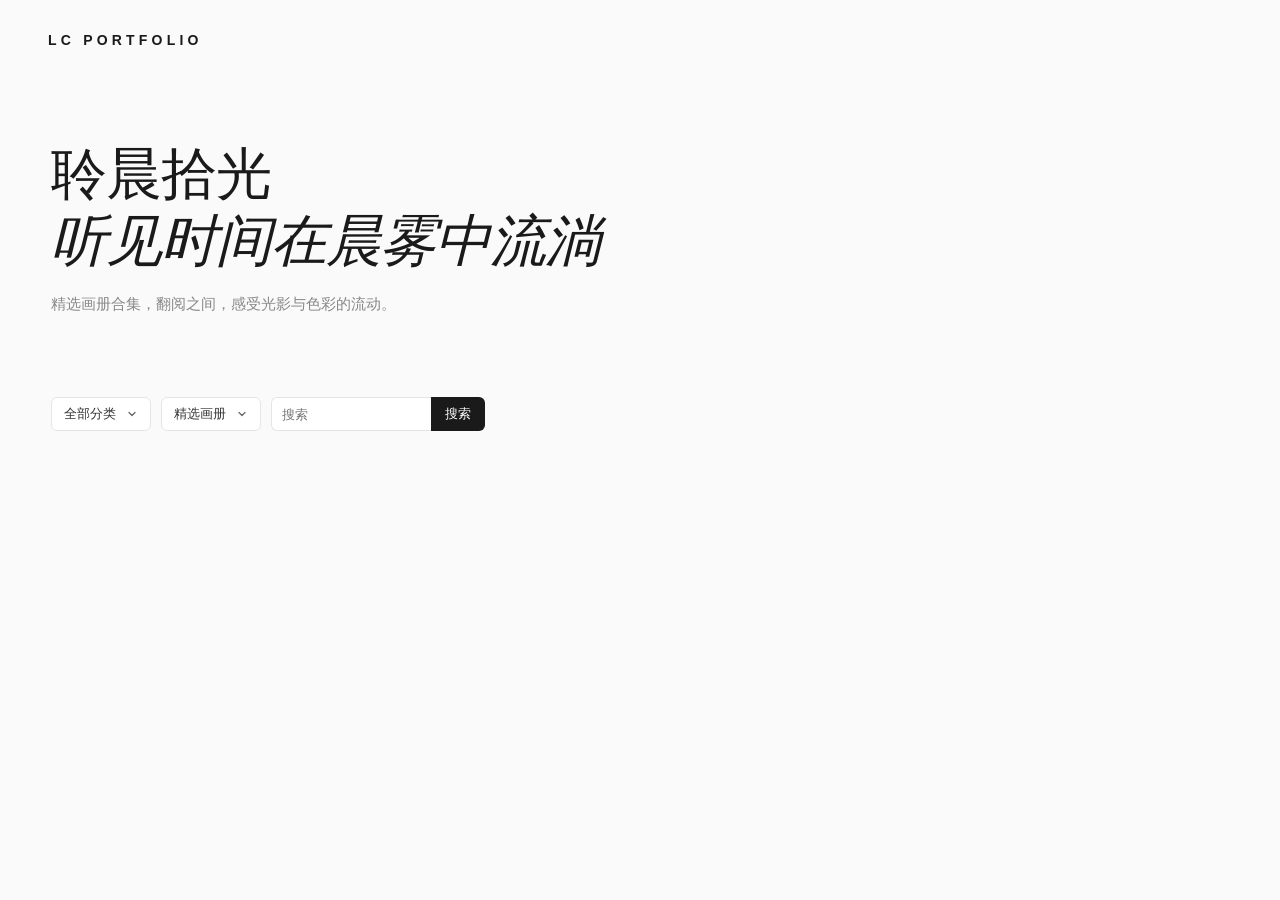
<file: index.html>
<!DOCTYPE html>
<html lang="zh-CN">
<head>
<meta charset="UTF-8">
<meta name="viewport" content="width=device-width, initial-scale=1.0">
<title>LC</title>
<link rel="stylesheet" href="common.css?v=20261106g">
<link rel="stylesheet" href="css/index.css?v=20261106g">
  <script src="supabase.min.js"></script>
  <script src="common.js?v=20261106g"></script>
</head>
<body>

<header>
  <div class="logo">LC Portfolio</div>
  <button id="mobileMenuBtn" class="mobile-menu-btn" onclick="toggleMobileMenu(event)" title="分类筛选">☰</button>
</header>

<!-- 移动端分类面板 -->
<div id="mobileCategoryPanel" class="mobile-category-panel">
  <div class="mobile-panel-title">分类筛选</div>
  <div id="mobileCategoryList" class="mobile-category-list"></div>
</div>

<section class="hero">
 <h1>聆晨拾光<br><em>听见时间在晨雾中流淌</em></h1>
  <p>精选画册合集，翻阅之间，感受光影与色彩的流动。</p>
</section>

<!-- 移动端筛选（≤768px 显示）：搜索通栏 + 排序标签 -->
<div class="mobile-filter" id="mobileFilter">
  <div class="filter-search">
    <div class="search-wrap">
      <input type="text" id="mobileKeyword" placeholder="搜索">
      <button class="clear-keyword" id="mobileClearKeyword" onclick="clearMobileKeyword()" title="清空">✕</button>
    </div>
    <button onclick="applyMobileFilter()">搜索</button>
  </div>
  <div class="seg">
    <button class="seg-btn active" id="sortTabFeatured" onclick="setMobileSort('featured')">精选画册</button>
    <button class="seg-btn" id="sortTabLatest" onclick="setMobileSort('latest')">最新发布</button>
  </div>
</div>

<div class="filter-row" id="filterRow">
  <div class="cselect" id="csCategory" title="按分类筛选">
    <div class="cselect-btn" onclick="toggleCSelect('csCategory', event)">
      <span class="cselect-label" id="csCategoryLabel">全部分类</span>
      <svg class="cselect-arrow" width="12" height="12" viewBox="0 0 24 24" fill="none" stroke="#666" stroke-width="2.5" stroke-linecap="round" stroke-linejoin="round"><polyline points="6 9 12 15 18 9"/></svg>
    </div>
    <div class="cselect-panel" id="csCategoryPanel"></div>
  </div>
  <div class="cselect" id="csSort" title="排序方式">
    <div class="cselect-btn" onclick="toggleCSelect('csSort', event)">
      <span class="cselect-label" id="csSortLabel">精选画册</span>
      <svg class="cselect-arrow" width="12" height="12" viewBox="0 0 24 24" fill="none" stroke="#666" stroke-width="2.5" stroke-linecap="round" stroke-linejoin="round"><polyline points="6 9 12 15 18 9"/></svg>
    </div>
    <div class="cselect-panel" id="csSortPanel"></div>
  </div>
  <div class="filter-search">
    <div class="search-wrap">
      <input type="text" id="filterKeyword" placeholder="搜索">
      <button class="clear-keyword" id="clearKeyword" onclick="clearKeyword()" title="清空">✕</button>
    </div>
    <button onclick="applyFilter()">搜索</button>
  </div>
</div>

<section class="gallery" id="gallery"></section>

<script src="js/index.js?v=20261106g"></script>

</body>
</html>
</file>
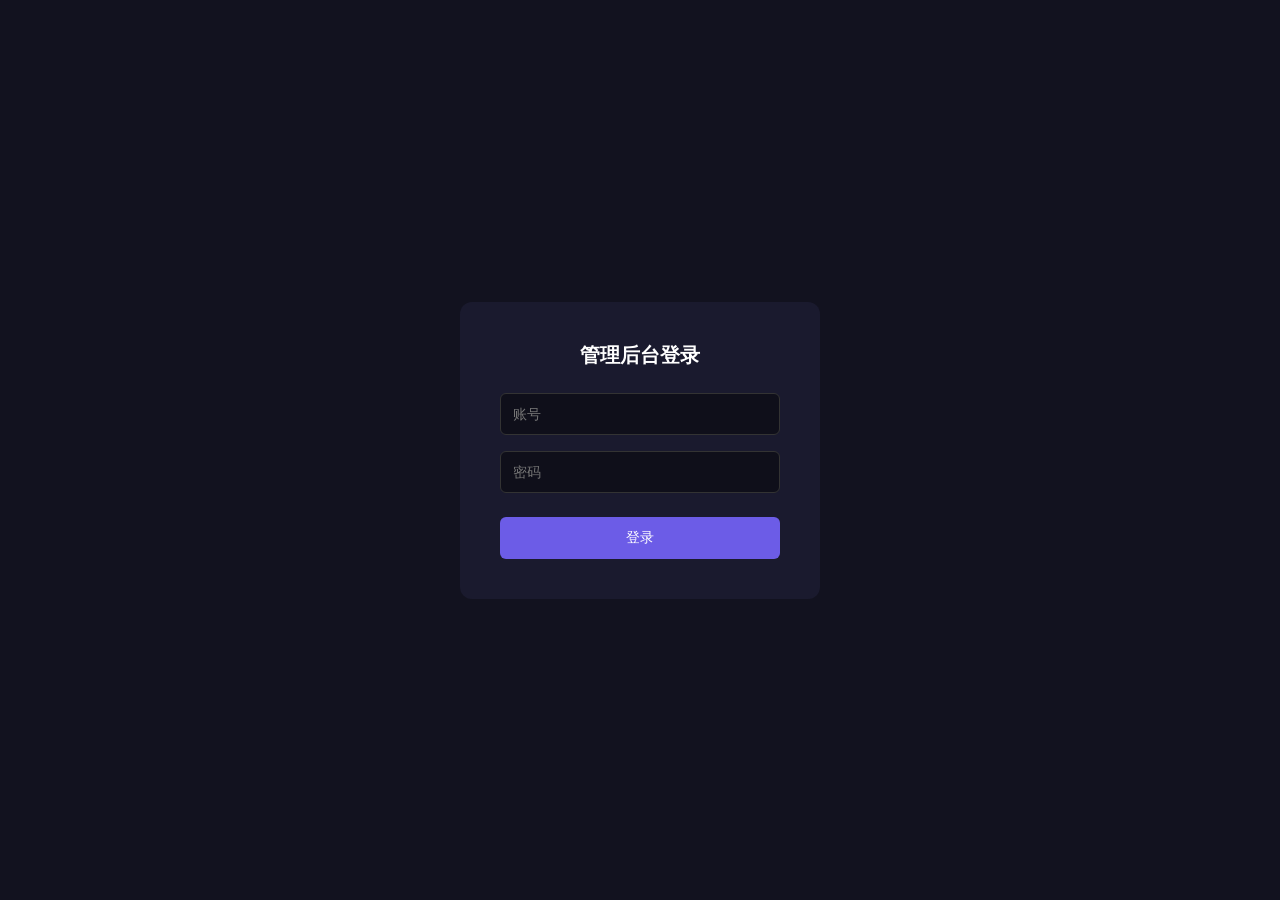
<file: admin.html>
<!DOCTYPE html>
<html lang="zh-CN">
<head>
  <meta charset="UTF-8">
  <meta name="viewport" content="width=device-width, initial-scale=1.0">
  <title>画册后台管理</title>
  <script src="supabase.min.js"></script>
  <script src="common.js?v=20261106o"></script>
  <link rel="stylesheet" href="common.css?v=20261106o">
  <link rel="stylesheet" href="css/admin.css?v=20261106o">
</head>
<body>

<!-- 登录界面 -->
<div id="loginView" class="login-overlay">
  <div class="login-box">
    <h2 class="login-title">管理后台登录</h2>
    <div class="login-field">
      <input type="text" id="loginUser" placeholder="账号" class="login-input">
    </div>
    <div class="login-field login-field--lg">
      <input type="password" id="loginPass" placeholder="密码" class="login-input" onkeydown="if(event.key==='Enter')doLogin()">
    </div>
    <button onclick="doLogin()" class="login-btn">登录</button>
    <div id="loginError" class="login-error">账号或密码错误</div>
  </div>
</div>

  <!-- ===== 列表视图 ===== -->
  <div id="viewList" class="view-list" style="display:none">
    <div class="list-header">
      <h1>我的画册</h1>
      <div class="header-actions">
        <button onclick="window.open('index.html', '_blank')" class="toolbar-btn">首页</button>
        <button onclick="openAssets()" class="toolbar-btn">素材库 ▾</button>
        <div class="dropdown-wrap">
          <button onclick="toggleSettingsMenu(event)" class="toolbar-btn">设置 ▾</button>
          <div id="settingsDropdown" class="dropdown-menu" style="display:none">
            <div onclick="closeSettingsMenu(); openChangePass();" class="dropdown-item">修改密码</div>
            <div onclick="closeSettingsMenu(); logout();" class="dropdown-item">退出登录</div>
          </div>
        </div>
        <button class="btn-primary" onclick="newBook()">+ 新建画册</button>
      </div>
    </div>
    <div class="filter-row" id="filterRow">
      <div class="cselect" id="csCategory" title="按分类筛选">
        <div class="cselect-btn" onclick="toggleCSelect('csCategory', event)">
          <span class="cselect-label" id="csCategoryLabel">全部分类</span>
          <svg class="cselect-arrow" width="12" height="12" viewBox="0 0 24 24" fill="none" stroke="#666" stroke-width="2.5" stroke-linecap="round" stroke-linejoin="round"><polyline points="6 9 12 15 18 9"/></svg>
        </div>
        <div class="cselect-panel" id="csCategoryPanel"></div>
      </div>
      <div class="cselect" id="csSort" title="排序方式">
        <div class="cselect-btn" onclick="toggleCSelect('csSort', event)">
          <span class="cselect-label" id="csSortLabel">最新发布</span>
          <svg class="cselect-arrow" width="12" height="12" viewBox="0 0 24 24" fill="none" stroke="#666" stroke-width="2.5" stroke-linecap="round" stroke-linejoin="round"><polyline points="6 9 12 15 18 9"/></svg>
        </div>
        <div class="cselect-panel" id="csSortPanel"></div>
      </div>
      <div class="cselect" id="csDevice" title="显示端筛选">
        <div class="cselect-btn" onclick="toggleCSelect('csDevice', event)">
          <span class="cselect-label" id="csDeviceLabel">全部显示端</span>
          <svg class="cselect-arrow" width="12" height="12" viewBox="0 0 24 24" fill="none" stroke="#666" stroke-width="2.5" stroke-linecap="round" stroke-linejoin="round"><polyline points="6 9 12 15 18 9"/></svg>
        </div>
        <div class="cselect-panel" id="csDevicePanel"></div>
      </div>
      <div class="cselect" id="csFeatured" title="推荐状态">
        <div class="cselect-btn" onclick="toggleCSelect('csFeatured', event)">
          <span class="cselect-label" id="csFeaturedLabel">全部状态</span>
          <svg class="cselect-arrow" width="12" height="12" viewBox="0 0 24 24" fill="none" stroke="#666" stroke-width="2.5" stroke-linecap="round" stroke-linejoin="round"><polyline points="6 9 12 15 18 9"/></svg>
        </div>
        <div class="cselect-panel" id="csFeaturedPanel"></div>
      </div>
      <div class="filter-search">
        <div class="search-input-wrap">
          <input type="text" id="filterKeyword" placeholder="搜索画册名称">
          <button class="clear-keyword" id="clearKeyword" onclick="clearKeyword()" title="清空">✕</button>
        </div>
        <button onclick="applyFilter()">搜索</button>
      </div>
      <span class="filter-count" id="filterCount">共 0 本</span>
    </div>
    <div class="books-grid" id="booksGrid"></div>
  </div>

  <!-- ===== 编辑视图 ===== -->
  <div id="viewEdit" class="view-edit" style="display:none">

  <!-- 左侧配置面板 -->
  <div class="sidebar">
    <div class="sidebar-header">
      <h1 class="sidebar-back" onclick="showListView()" title="返回列表">← 返回</h1>
      <div class="sidebar-actions">
        <div class="dropdown-wrap">
          <button onclick="toggleImportMenu(event)">批量导入 ▾</button>
          <div id="importDropdown" class="dropdown-menu" style="display:none">
            <div onclick="closeImportMenu(); document.getElementById('importImages').click();" class="dropdown-item">批量导入图片</div>
            <div onclick="closeImportMenu(); openLinksImporter();" class="dropdown-item">批量链接导入</div>
          </div>
        </div>
        <input type="file" id="importImages" accept="image/*" multiple class="file-hidden" onchange="importImages(event)">
        <button onclick="shareCurrentBook()">分享 🔗</button>
        <button class="primary" onclick="openPreview()">预览 ↗</button>
      </div>
    </div>

    <div class="sidebar-body">

      <!-- 全局设置（可折叠：默认收起，状态记忆在本地） -->
      <div class="section">
        <div class="section-title section-toggle" id="globalToggle" onclick="toggleGlobalSettings()">
          <span>全局设置</span>
          <span class="toggle-arrow" id="globalArrow"></span>
        </div>
        <div id="globalSettingsBody" class="section-collapse">

        <div class="form-row">
          <label>背景</label>
          <div class="bg-row">
            <div id="bgThumb" class="bg-thumb" onclick="document.getElementById('bgUpload').click()" title="点击上传背景图">
              <span class="thumb-empty">空</span>
            </div>
            <div class="bg-fields">
              <div class="input-btn-row">
                <input type="text" id="bgImage" placeholder="粘贴链接或上传" oninput="updateConfig(); updateBgThumb();" class="input-flex">
                <button class="upload-btn compact" onclick="document.getElementById('bgUpload').click()">📁</button>
              </div>
              <div>
                <input type="color" id="bgColor" onchange="updateConfig()">
              </div>
            </div>
          </div>
          <input type="file" id="bgUpload" accept="image/*" class="file-hidden" onchange="handleBgUpload(event)">
          <div class="music-volume-row">
            <label class="field-note">虚化：<span id="bgBlurText">0</span>px</label>
            <input type="range" id="bgBlur" min="0" max="24" step="1" value="0" class="input-flex" oninput="document.getElementById('bgBlurText').innerText=this.value; updateConfig()">
          </div>
          <div class="music-volume-row">
            <label class="field-note">压暗：<span id="bgDimText">0.06</span></label>
            <input type="range" id="bgDim" min="0" max="0.4" step="0.02" value="0.06" class="input-flex" oninput="document.getElementById('bgDimText').innerText=this.value; updateConfig()">
          </div>
          <div class="hint">虚化 + 压暗让背景退到书本后面，画面重心才不会被背景抢走</div>
        </div>

        <div class="form-row">
          <label>画册比例（单页宽 : 高）</label>
          <div class="form-row-inline">
            <div>
              <input type="number" id="ratioW" value="420" onchange="updateConfig()">
            </div>
            <div>
              <input type="number" id="ratioH" value="560" onchange="updateConfig()">
            </div>
          </div>
          <div class="hint">比如 420:560 = 3:4 竖版；600:450 = 4:3 横版</div>
        </div>

        <div class="form-row">
          <label>显示设置</label>
          <div class="check-row">
            <label class="check-label">
              <input type="checkbox" id="showMobile" onchange="updateConfig()">
              移动端
            </label>
            <label class="check-label">
              <input type="checkbox" id="showPc" onchange="updateConfig()">
              PC端
            </label>
          </div>
          <div class="check-row check-row--mt">
            <label class="check-label">
              <input type="checkbox" id="bookFeatured" onchange="updateConfig()">
              是否推荐
            </label>
            <label class="check-label">
              <input type="checkbox" id="showIndexIcon" onchange="updateConfig()" checked>
              显示首页图标
            </label>
          </div>
          <div class="check-row check-row--mt">
            <label class="check-label">
              <input type="radio" name="coverStyle" id="coverHard" value="hard" onchange="updateConfig()" checked>
              硬壳封面
            </label>
            <label class="check-label">
              <input type="radio" name="coverStyle" id="coverSoft" value="soft" onchange="updateConfig()">
              软页封面
            </label>
          </div>
          <div class="hint">硬壳 = 封面封底像精装书壳，翻动时整页挺立；软页 = 像普通杂志内页一样柔翻</div>
        </div>

        <div class="form-row" id="spineRow">
          <div class="form-group">
            <label>书脊厚度（硬壳封面专用）</label>
            <select id="spineWidth" onchange="updateConfig()">
              <option value="12">薄 · 12px</option>
              <option value="18" selected>适中 · 18px</option>
              <option value="26">厚 · 26px</option>
              <option value="36">特厚 · 36px</option>
            </select>
            <div class="hint">仅「硬壳封面」生效，控制封面左缘书脊带的宽度，按画册实际薄厚选择</div>
          </div>
        </div>

        <div class="form-row">
          <label>背景音乐（可选）</label>
          <div class="music-row">
            <input type="text" id="musicUrl" placeholder="粘贴mp3链接或上传" oninput="updateConfig()" class="input-flex">
            <button class="upload-btn compact" onclick="document.getElementById('musicUpload').click()">📁</button>
          </div>
          <input type="file" id="musicUpload" accept="audio/*" class="file-hidden" onchange="handleMusicUpload(event)">
          <div class="music-volume-row">
            <label class="field-note">音量：<span id="musicVolumeText">0.5</span></label>
            <input type="range" id="musicVolume" min="0" max="1" step="0.1" value="0.5" class="input-flex" oninput="document.getElementById('musicVolumeText').innerText=this.value; updateConfig()">
          </div>
          <div class="music-start-row">
            <label class="field-note">从第</label>
            <input type="number" id="musicStartPage" value="1" min="1" class="input-page-num" onchange="updateConfig()">
            <label class="field-note">页开始播放</label>
          </div>
        </div>

        </div>
      </div>

      <!-- 分类（画册属性，不属全局设置） -->
      <div class="section">
        <div class="section-title">分类</div>
        <div class="form-row">
          <div class="form-group">
            <label>分类（可选，相同分类自动分组）</label>
            <input type="text" id="bookCategory" list="categoryList" placeholder="输入分类名称，如：油画、摄影" oninput="updateConfig()">
            <datalist id="categoryList"></datalist>
          </div>
        </div>
      </div>

      <!-- 封面 -->
      <div class="section">
        <div class="section-title">封面</div>
        <div class="page-card" onmousedown="jumpToPage(0)">
          <div class="type-toggle">
            <button id="coverTypeImage" onclick="setCoverType('image')">纯图片</button>
            <button id="coverTypeHtml" onclick="setCoverType('html')">HTML 文字</button>
          </div>
          <div id="coverImageWrap">
            <div class="form-row">
              <label>封面图片</label>
              <div class="thumb-row">
                <div id="coverThumb" class="cover-thumb">
                  <span class="thumb-empty">空</span>
                </div>
                <div class="input-btn-row input-btn-row--grow">
                  <input type="text" id="coverImage" placeholder="粘贴链接或上传" oninput="updateConfig(); updateCoverThumb();" class="input-flex input-h36">
                  <button class="upload-btn compact" onclick="document.getElementById('coverUpload').click()">📁</button>
                </div>
              </div>
              <input type="file" id="coverUpload" accept="image/*" class="file-hidden" onchange="handleUpload(event, 'coverImage')">
            </div>
          </div>
          <div id="coverHtmlWrap" style="display:none">
            <div class="form-row">
              <label>封面 HTML 内容</label>
              <button id="coverHtmlBtn" class="html-edit-btn">
                点击编辑HTML内容
              </button>
            </div>
          </div>
        </div>
      </div>

      <!-- 内页列表 -->
      <div class="section">
        <div class="section-title">内页（共 <span id="pageCount">0</span> 页）</div>
        <div id="pagesList"></div>
      </div>

      <!-- 封底 -->
      <div class="section">
        <div class="section-title">封底</div>
        <div class="page-card" onmousedown="jumpToPage(Math.floor((config.pages.length + 2) / 2))">
          <div class="type-toggle">
            <button id="backTypeImage" onclick="setBackType('image')">纯图片</button>
            <button id="backTypeHtml" class="active" onclick="setBackType('html')">HTML 文字</button>
          </div>
          <div id="backImageWrap" style="display:none">
            <div class="form-row">
              <label>封底图片</label>
              <div class="thumb-row">
                <div id="backThumb" class="cover-thumb">
                  <span class="thumb-empty">空</span>
                </div>
                <div class="input-btn-row input-btn-row--grow">
                  <input type="text" id="backImage" placeholder="粘贴链接或上传" oninput="updateConfig(); updateBackThumb();" class="input-flex input-h36">
                  <button class="upload-btn compact">📁</button>
                </div>
              </div>
              <input type="file" id="backUpload" accept="image/*" class="file-hidden" onchange="handleUpload(event, 'backImage')">
            </div>
          </div>
          <div id="backHtmlWrap">
            <div class="form-row">
              <label>封底 HTML 内容</label>
              <button id="backHtmlBtn" class="html-edit-btn">
                点击编辑HTML内容
              </button>
            </div>
          </div>
        </div>
      </div>

    </div>
  </div>

  <!-- 右侧预览 -->
  <div class="preview-area">
    <div class="preview-device-toggle" role="group" aria-label="预览设备">
      <button type="button" class="device-btn active" data-mode="pc">PC 端</button>
      <button type="button" class="device-btn" data-mode="mobile">移动端</button>
    </div>
    <iframe id="previewFrame" src="book-ratio-adaptive.html"></iframe>
  </div>

  </div><!-- /viewEdit -->

  <script src="js/admin.js?v=20261106o"></script>

<!-- 素材库弹窗 -->
<div id="assetsModal" class="modal-overlay">
  <div class="modal-box modal-box--col">
    <div class="modal-toolbar">
      <h3 class="modal-title">素材库</h3>
      <button onclick="closeAssets()" class="modal-close">✕</button>
    </div>
    <!-- tab 切换 -->
    <div class="assets-tabs">
      <button id="assetsTabTpl" class="assets-tab active" onclick="switchAssetsTab('tpl')">HTML 模板</button>
      <button id="assetsTabImg" class="assets-tab" onclick="switchAssetsTab('img')">图片库</button>
    </div>

    <!-- HTML 模板 tab -->
    <div id="assetsTplPanel">
      <div class="modal-toolbar modal-toolbar--sm">
        <div class="tpl-cats">
          <button id="tplCatCover" class="tpl-cat active" onclick="switchTplCat('cover')">封面</button>
          <button id="tplCatPage" class="tpl-cat" onclick="switchTplCat('page')">内页</button>
          <button id="tplCatBack" class="tpl-cat" onclick="switchTplCat('back')">封底</button>
        </div>
        <button onclick="openTplEditor(null)" class="btn-accent btn-sm">+ 新增模板</button>
      </div>
      <div id="tplList" class="tpl-list"></div>
    </div>

    <!-- 图片库 tab -->
    <div id="assetsImgPanel" style="display:none;">
      <div class="modal-toolbar modal-toolbar--sm">
        <div class="field-note">上传后点击「复制链接」粘贴进 HTML 模板使用</div>
        <button onclick="document.getElementById('materialUpload').click()" class="btn-accent btn-sm">+ 上传图片（可多选）</button>
        <input type="file" id="materialUpload" accept="image/*" multiple class="file-hidden" onchange="uploadMaterials(event)">
      </div>
      <div id="materialList" class="material-list"></div>
    </div>
  </div>
</div>

<!-- 模板编辑子弹窗（新增/编辑模板） -->
<div id="tplEditorModal" class="modal-overlay">
  <div class="modal-box modal-box--col">
    <h3 id="tplEditorTitle" class="modal-title modal-title--mb16">新增模板</h3>
    <div class="tpl-editor-body">
      <div class="tpl-editor-left">
        <div class="modal-field">
          <input type="text" id="tplName" placeholder="模板名称（如：极简封面 A）" class="modal-input">
        </div>
        <textarea id="tplHtml" placeholder="粘贴模板 HTML 代码" class="modal-textarea" oninput="tplPreviewChanged()"></textarea>
        <div class="modal-actions">
          <button onclick="closeTplEditor()" class="btn-muted">取消</button>
          <button onclick="saveTpl()" class="btn-accent">保存模板</button>
        </div>
      </div>
      <div class="tpl-editor-preview">
        <div class="tpl-editor-preview-head">实时预览<span class="tpl-editor-preview-note">按画册比例</span></div>
        <div class="tpl-editor-preview-stage">
          <div class="tpl-editor-preview-fit" id="tplPreviewFit">
            <div class="tpl-editor-preview-page" id="tplPreviewPage"></div>
          </div>
        </div>
      </div>
    </div>
  </div>
</div>

<!-- HTML编辑弹窗 -->
<div id="htmlModal" class="modal-overlay">
  <div class="modal-box modal-box--col">
    <h3 class="modal-title modal-title--mb16">编辑 HTML 内容</h3>
    <div id="htmlTplRow" class="html-tpl-row">
      <div class="html-tpl-hint">套用模板（点击直接覆盖下方内容）</div>
      <div id="htmlTplList" class="tpl-chip-row"></div>
    </div>
    <div class="tpl-editor-body">
      <div class="tpl-editor-left">
        <textarea id="htmlEditor" class="modal-textarea" oninput="htmlPreviewChanged()"></textarea>
        <div class="modal-actions">
          <button onclick="closeHtmlEditor()" class="btn-muted">取消</button>
          <button onclick="saveHtmlEditor()" class="btn-accent">确认保存</button>
        </div>
      </div>
      <div class="tpl-editor-preview">
        <div class="tpl-editor-preview-head">实时预览<span class="tpl-editor-preview-note">按画册比例</span></div>
        <div class="tpl-editor-preview-stage">
          <div class="tpl-editor-preview-fit" id="htmlPreviewFit">
            <div class="tpl-editor-preview-page" id="htmlPreviewPage"></div>
          </div>
        </div>
      </div>
    </div>
  </div>
</div>

<!-- 修改密码弹窗 -->
<div id="changePassModal" class="modal-overlay">
  <div class="modal-box">
    <h3 class="modal-title modal-title--mb20">修改密码</h3>
    <div class="modal-field">
      <input type="password" id="newPass" placeholder="新密码（至少6位）" class="modal-input modal-input--lg">
    </div>
    <div class="modal-field modal-field--lg">
      <input type="password" id="confirmPass" placeholder="确认新密码" class="modal-input modal-input--lg">
    </div>
    <div class="btn-row">
      <button onclick="closeChangePass()" class="btn-muted btn-block">取消</button>
      <button onclick="saveChangePass()" class="btn-accent btn-block">保存</button>
    </div>
    <div id="passError" class="form-error">两次密码不一致</div>
  </div>
</div>

<!-- 批量链接导入弹窗 -->
<div id="linksModal" class="modal-overlay">
  <div class="modal-box modal-box--col">
    <h3 class="modal-title modal-title--mb8">批量链接导入</h3>
    <div class="links-hint">一行一个图片链接。第1张作为封面，最后1张作为封底，中间作为内页。留空行自动忽略。</div>
    <textarea id="linksEditor" placeholder="https://example.com/cover.jpg&#10;https://example.com/page1.jpg&#10;https://example.com/page2.jpg&#10;https://example.com/back.jpg" class="modal-textarea"></textarea>
    <div class="modal-actions">
      <button onclick="closeLinksImporter()" class="btn-muted">取消</button>
      <button onclick="applyLinksImporter()" class="btn-red">导入</button>
    </div>
  </div>
</div>

<!-- 轻提示 -->
<div id="adminToast" class="toast"></div>

</body>
</html>
</file>
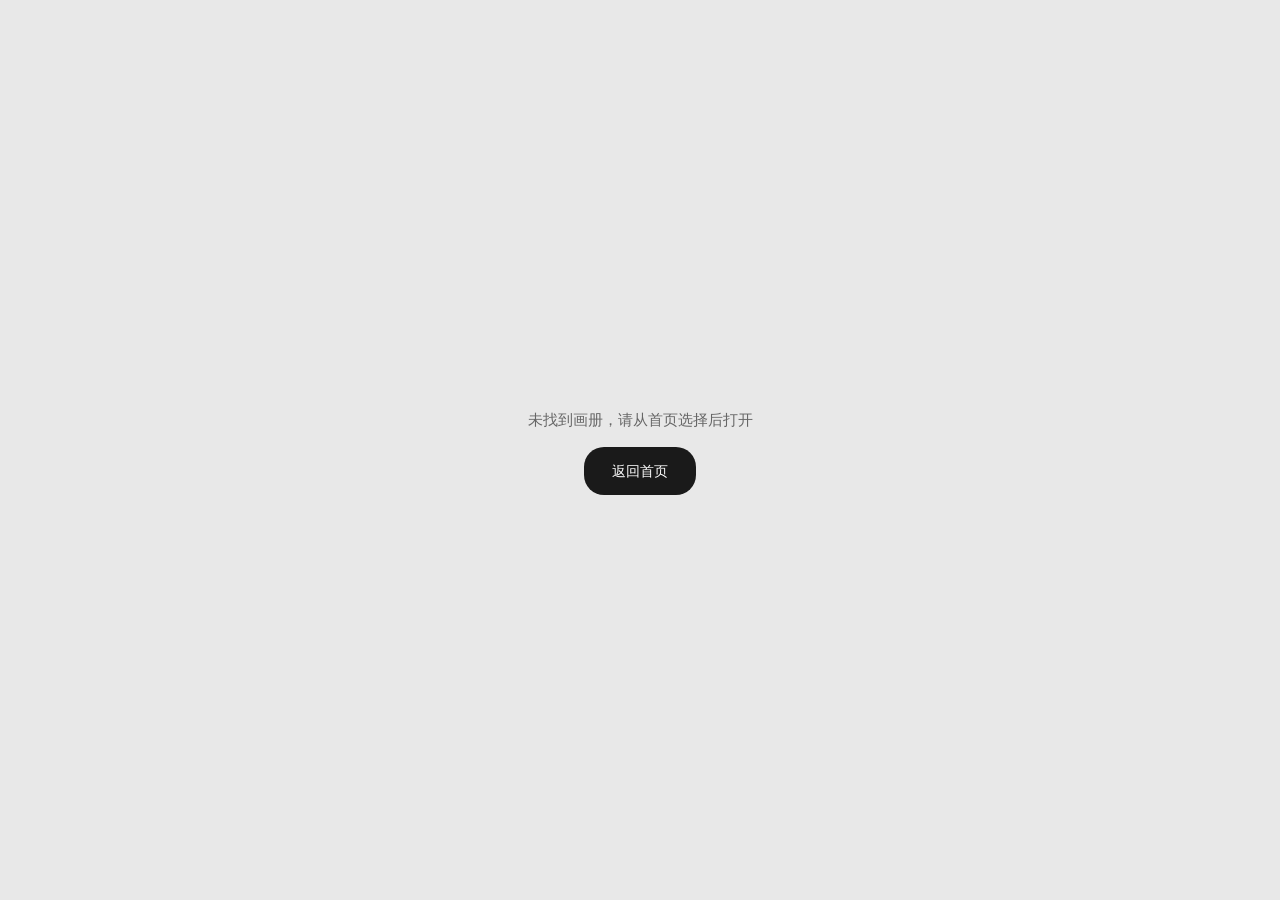
<file: book-ratio-adaptive.html>
<!DOCTYPE html>
<html lang="zh-CN">
<head>
  <meta charset="UTF-8">
  <meta name="referrer" content="no-referrer">
  <meta name="viewport" content="width=device-width, initial-scale=1.0, maximum-scale=1.0, user-scalable=no">
  <title>LC</title>
  <link href="page-flip.css?v=20261106g" rel="stylesheet">
  <link rel="stylesheet" href="common.css?v=20261106g">
  <link rel="stylesheet" href="css/reader.css?v=20261106g">
</head>
<body>

  <!-- 背景层：图片 → 压暗 → 空间感渐变，全部在书的下层，不参与翻页 3D 变换 -->
  <div id="bgLayer" aria-hidden="true"><div id="bgImage"></div></div>

  <div id="loading" class="loading-overlay">
    <div class="loading-spinner"></div>
    <div class="loading-text">加载中</div>
  </div>

  <div class="page-wrapper">
    <div id="book"></div>
    <div class="controls">
      <button id="homeBtn" onclick="window.location.href='index.html'" title="返回首页">
        <svg width="18" height="18" viewBox="0 0 24 24" fill="none" stroke="currentColor" stroke-width="1.8" stroke-linecap="round" stroke-linejoin="round"><path d="M3 9l9-7 9 7v11a2 2 0 0 1-2 2H5a2 2 0 0 1-2-2z"/><polyline points="9 22 9 12 15 12 15 22"/></svg>
      </button>
      <button onclick="prevPage()">‹</button>
      <div class="page-num" id="pageNum"></div>
      <button onclick="nextPage()">›</button>
      <button id="shareBtn" onclick="shareBook()" title="分享画册">
        <svg width="18" height="18" viewBox="0 0 24 24" fill="none" stroke="currentColor" stroke-width="1.8" stroke-linecap="round" stroke-linejoin="round"><circle cx="18" cy="5" r="3"/><circle cx="6" cy="12" r="3"/><circle cx="18" cy="19" r="3"/><line x1="8.59" y1="13.51" x2="15.42" y2="17.49"/><line x1="15.41" y1="6.51" x2="8.59" y2="10.49"/></svg>
      </button>
    </div>
  </div>
  <div id="toast" class="toast"></div>

  <script src="supabase.min.js"></script>
  <script src="common.js?v=20261106g"></script>
  <audio id="bgMusic" loop preload="auto" class="audio-hidden"></audio>
  <script src="page-flip.browser.min.js"></script>
  <script src="js/reader.js?v=20261106g"></script>

</body>
</html>
</file>
<file: common.css>
/* ==========================================
   LC 画册项目公共样式
   引入顺序：common.css → 页面自身样式
   主题差异通过页面 :root 变量覆盖
   ========================================== */

/* ---- 基础 reset ---- */
* { margin: 0; padding: 0; box-sizing: border-box; }

/* ---- cselect 自定义下拉组件（主题变量） ----
   --cs-accent        激活/聚焦主色
   --cs-accent-soft   主色柔和投影
   --cs-hover-text    选项悬停文字色
   --cs-border        默认边框
   --cs-border-hover  悬停边框
*/
:root {
  --cs-accent: #1a1a1a;
  --cs-accent-soft: rgba(26, 26, 26, 0.08);
  --cs-hover-text: #1a1a1a;
  --cs-border: #e5e5e5;
  --cs-border-hover: #ccc;
}

.cselect { position: relative; }
.cselect-btn {
  display: flex;
  align-items: center;
  gap: 10px;
  padding: 0 12px;
  height: 34px;
  background: #fff;
  border: 1px solid var(--cs-border);
  border-radius: 6px;
  color: #333;
  font-size: 13px;
  font-family: inherit;
  cursor: pointer;
  user-select: none;
  transition: border-color .2s, box-shadow .2s;
}
.cselect-btn:hover { border-color: var(--cs-border-hover); }
.cselect-btn.active,
.cselect-btn:focus-within { border-color: var(--cs-accent); box-shadow: 0 0 0 2px var(--cs-accent-soft); }
.cselect-arrow { flex-shrink: 0; }
.cselect-panel {
  position: absolute;
  top: calc(100% + 4px);
  left: 0;
  min-width: 100%;
  display: none;
  background: #fff;
  border: 1px solid #eee;
  border-radius: 8px;
  box-shadow: 0 6px 20px rgba(0, 0, 0, 0.12);
  z-index: 300;
  overflow: hidden;
  padding: 4px 0;
}
.cselect-option {
  padding: 8px 12px;
  font-size: 13px;
  color: #333;
  cursor: pointer;
  white-space: nowrap;
}
.cselect-option:hover { background: #f5f5f5; color: var(--cs-hover-text); }
</file>
<file: css/index.css>
/* 首页主题变量（覆盖 common.css 默认值） */
:root {
  --cs-accent: #1a1a1a;
  --cs-accent-soft: rgba(26, 26, 26, 0.08);
  --cs-hover-text: #1a1a1a;
  --cs-border: #e5e5e5;
  --cs-border-hover: #ccc;
}
html, body {
  min-height: 100%;
  background: #fafafa;
  font-family: "Helvetica Neue", "PingFang SC", -apple-system, sans-serif;
  color: #1a1a1a;
  -webkit-font-smoothing: antialiased;
}

/* 顶部导航 */
header {
  position: fixed;
  top: 0; left: 0; right: 0;
  padding: 32px 48px;
  display: flex;
  justify-content: space-between;
  align-items: center;
  z-index: 100;
  background: rgba(250, 250, 250, 0.8);
  backdrop-filter: saturate(180%) blur(20px);
  -webkit-backdrop-filter: saturate(180%) blur(20px);
}
.logo {
  font-size: 14px;
  letter-spacing: 0.3em;
  font-weight: 600;
  text-transform: uppercase;
}
/* 移动端汉堡菜单按钮（内联样式类化） */
.mobile-menu-btn {
  background: none;
  border: none;
  font-size: 22px;
  cursor: pointer;
  padding: 4px;
  color: #1a1a1a;
}

/* 移动端分类面板（内联样式类化；display 由 JS 动态切换） */
.mobile-category-panel {
  display: none;
  position: fixed;
  top: 64px;
  right: 12px;
  background: #fff;
  border-radius: 12px;
  box-shadow: 0 8px 30px rgba(0, 0, 0, 0.12);
  padding: 16px;
  z-index: 200;
  min-width: 170px;
}
.mobile-panel-title {
  font-size: 13px;
  color: #999;
  margin-bottom: 10px;
}
.mobile-category-list {
  display: flex;
  flex-direction: column;
  gap: 8px;
}
/* 分类列表项（JS 模板字符串内联样式类化，active 状态由 JS 拼接） */
.mobile-category-item {
  padding: 6px 0;
  cursor: pointer;
  color: #555;
}
.mobile-category-item.active {
  color: #1a1a1a;
  font-weight: 600;
}

/* Hero 区域 */
.hero {
  padding: 140px clamp(16px, 4vw, 72px) 80px;
  width: 100%;
  margin: 0 auto;
}
.hero h1 {
  font-size: clamp(32px, 5vw, 56px);
  font-weight: 300;
  line-height: 1.2;
  letter-spacing: -0.02em;
  margin-bottom: 16px;
}
.hero h1 em {
  font-style: italic;
  font-weight: 400;
}
.hero p {
  font-size: 15px;
  color: #888;
  max-width: 480px;
  line-height: 1.8;
  font-weight: 300;
}

/* 筛选行 */
.filter-row {
  width: 100%;
  margin: 0 auto;
  padding: 0 clamp(16px, 4vw, 72px) 12px;
  display: flex;
  flex-wrap: wrap;
  gap: 10px;
  align-items: center;
  position: sticky;
  top: 82px; /* 吸在悬浮 header 下方 */
  z-index: 90;
  background: rgba(250, 250, 250, 0.95);
  backdrop-filter: saturate(180%) blur(24px);
  -webkit-backdrop-filter: saturate(180%) blur(24px);
}
/* 搜索框包裹层（内联样式类化；仅移动端占满剩余宽度） */
.search-wrap {
  position: relative;
}
.mobile-filter .search-wrap {
  flex: 1;
}
.filter-search { display: flex; }
.filter-search input[type="text"] {
  width: 160px;
  height: 34px;
  padding: 0 10px;
  padding-right: 32px;
  background: #fff;
  border: 1px solid #e5e5e5;
  border-radius: 6px 0 0 6px;
  border-right: none;
  color: #333;
  font-size: 13px;
  font-family: inherit;
  outline: none;
  transition: border-color .2s, box-shadow .2s;
}
.filter-search input[type="text"]:focus { border-color: #1a1a1a; box-shadow: 0 0 0 2px rgba(26, 26, 26, 0.08); }
.filter-search .clear-keyword {
  position: absolute;
  right: 6px;
  top: 50%;
  transform: translateY(-50%);
  background: none;
  border: none;
  color: #aaa;
  cursor: pointer;
  font-size: 14px;
  padding: 2px 6px;
  line-height: 1;
  display: none;
}
.filter-search .clear-keyword:hover { color: #333; }
.filter-search button {
  height: 34px;
  padding: 0 14px;
  background: #1a1a1a;
  border: none;
  border-radius: 0 6px 6px 0;
  color: #fff;
  cursor: pointer;
  font-size: 13px;
  font-weight: 500;
}
.filter-search button:hover { background: #333; }

/* 移动端筛选区块与汉堡菜单（桌面默认隐藏） */
.mobile-filter { display: none; }
#mobileMenuBtn { display: none; }

/* 画册网格 */
.gallery {
  width: 100%;
  margin: 0 auto;
  padding: 24px clamp(16px, 4vw, 72px) 80px;
  display: grid;
  grid-template-columns: repeat(auto-fill, minmax(280px, 1fr));
  gap: clamp(16px, 2vw, 28px);
}

.book-card {
  cursor: pointer;
  text-decoration: none;
  color: inherit;
  display: block;
  border-radius: 12px;
  box-shadow: 0 2px 8px rgba(0, 0, 0, 0.04);
  transition: transform 0.4s cubic-bezier(0.25, 0.46, 0.45, 0.94), box-shadow 0.4s;
}
.book-card:hover { transform: translateY(-4px); box-shadow: 0 12px 32px rgba(0, 0, 0, 0.1); }

.book-cover {
  aspect-ratio: 3/4;
  background: #e5e5e5;
  overflow: hidden;
  position: relative;
  border-radius: 12px 12px 0 0;
  margin-bottom: 0;
}
/* 加载骨架：流动高光 shimmer，图片加载完成后消失 */
.book-cover::before {
  content: '';
  position: absolute;
  inset: 0;
  background: linear-gradient(100deg, transparent 35%, rgba(255,255,255,0.4) 50%, transparent 65%);
  background-size: 200% 100%;
  animation: coverShimmer 1.5s infinite;
  pointer-events: none;
  z-index: 1;
}
.book-cover.loaded::before { display: none; }
@keyframes coverShimmer {
  0% { background-position: 200% 0; }
  100% { background-position: -200% 0; }
}
.book-cover img {
  width: 100%;
  height: 100%;
  object-fit: cover;
  opacity: 0;
  transition: opacity 0.5s ease, transform 0.6s cubic-bezier(0.25, 0.46, 0.45, 0.94);
}
.book-cover.loaded img { opacity: 1; }
.book-card:hover .book-cover img { transform: scale(1.03); }

/* HTML 封面（模板）：cqw 按卡片宽度缩放，Shadow DOM 注入 */
.html-cover {
  width: 100%;
  height: 100%;
  container-type: inline-size;
  opacity: 0;
  transition: opacity 0.5s ease, transform 0.6s cubic-bezier(0.25, 0.46, 0.45, 0.94);
}
.book-cover.loaded .html-cover { opacity: 1; }
.book-card:hover .html-cover { transform: scale(1.03); }

/* 精选画册角标（黑白极简风格） */
.cover-badge {
  position: absolute;
  top: 10px;
  left: 10px;
  background: rgba(0, 0, 0, 0.78);
  color: #fff;
  font-size: 11px;
  font-weight: 600;
  padding: 3px 9px;
  border-radius: 20px;
  z-index: 2;
  letter-spacing: 0.05em;
}

.book-info {
  display: flex;
  justify-content: space-between;
  align-items: baseline;
  padding: 12px;
}
.book-title {
  font-size: 15px;
  font-weight: 500;
  letter-spacing: 0.02em;
}
.book-meta {
  font-size: 12px;
  color: #aaa;
  letter-spacing: 0.05em;
}

/* 空状态 */
.empty {
  text-align: center;
  padding: 120px 0;
  color: #bbb;
  font-size: 14px;
  font-weight: 300;
}

@media (max-width: 768px) {
  header { height: 57px; padding: 0 24px; }
  .hero { padding: 100px 24px 36px; }
  /* 移动端：隐藏桌面下拉筛选行，切换为新版布局 */
  .filter-row { display: none; }
  .mobile-filter {
    display: block;
    padding: 0 24px 12px;
    position: sticky;
    top: 57px; /* 与移动端悬浮 header 底边贴合 */
    z-index: 90;
    background: rgba(250, 250, 250, 0.95);
    backdrop-filter: saturate(180%) blur(24px);
    -webkit-backdrop-filter: saturate(180%) blur(24px);
  }
  #mobileMenuBtn { display: inline-flex; }
  /* iOS 风格分段控件 */
  .seg {
    display: flex;
    background: #f2f2f2;
    border-radius: 10px;
    padding: 4px;
    margin-top: 16px;
    gap: 4px;
  }
  .seg-btn {
    flex: 1;
    border: none;
    background: transparent;
    padding: 9px 0;
    border-radius: 8px;
    font-size: 13px;
    color: #888;
    cursor: pointer;
    transition: all .2s;
  }
  .seg-btn.active {
    background: #fff;
    color: #1a1a1a;
    font-weight: 600;
    box-shadow: 0 1px 4px rgba(0, 0, 0, 0.12);
  }
  /* 搜索栏：灰底圆角 + 放大镜图标 */
  .filter-search {
    flex: 1 1 100%;
    min-width: 0;
  }
  .filter-search input[type="text"] {
    width: 100%;
    flex: none;
    height: 46px;
    padding: 0 40px 0 40px;
    background: #ececee;
    border: none;
    border-radius: 12px 0 0 12px;
    background-image: url("data:image/svg+xml,%3Csvg xmlns='http://www.w3.org/2000/svg' width='16' height='16' viewBox='0 0 24 24' fill='none' stroke='%23999' stroke-width='2' stroke-linecap='round' stroke-linejoin='round'%3E%3Ccircle cx='11' cy='11' r='7'/%3E%3Cline x1='21' y1='21' x2='16.5' y2='16.5'/%3E%3C/svg%3E");
    background-repeat: no-repeat;
    background-position: left 14px center;
    font-size: 14px;
    color: #1a1a1a;
  }
  .filter-search input[type="text"]:focus {
    background-color: #e3e3e6;
    box-shadow: none;
  }
  .filter-search button {
    height: 46px;
    padding: 0 20px;
    border: none;
    background: #1a1a1a;
    color: #fff;
    border-radius: 0 12px 12px 0;
    font-size: 14px;
    font-weight: 500;
  }
  .gallery { padding: 12px 24px 60px; grid-template-columns: repeat(2, 1fr); gap: 16px; }
}

/* 小屏手机：间距与边距收紧 */
@media (max-width: 480px) {
  .gallery { padding: 12px 24px 60px; gap: 14px; }
}
</file>
<file: css/admin.css>
/* ==========================================
   画册后台管理页样式（admin.html 专用）
   引入顺序：common.css → admin.css
   ========================================== */

/* 后台主题变量（覆盖 common.css 默认值：红色主题） */
:root {
  --cs-accent: #e63946;
  --cs-accent-soft: rgba(230, 57, 70, 0.12);
  --cs-hover-text: #e63946;
  --cs-border: #ddd;
  --cs-border-hover: #c0c0c0;
}
body {
  font-family: -apple-system, "Helvetica Neue", Arial, sans-serif;
  background: #f5f5f5;
  color: #333;
  overflow: hidden;
}

/* ===== 登录页 ===== */
.login-overlay {
  display: flex;
  position: fixed;
  top: 0;
  left: 0;
  right: 0;
  bottom: 0;
  background: #12121f;
  z-index: 9999;
  justify-content: center;
  align-items: center;
}
.login-box {
  background: #1a1a2e;
  padding: 40px;
  border-radius: 12px;
  width: 90%;
  max-width: 360px;
}
.login-title {
  margin: 0 0 24px;
  color: #fff;
  font-size: 20px;
  text-align: center;
}
.login-field { margin-bottom: 16px; }
.login-field--lg { margin-bottom: 24px; }
.login-input {
  width: 100%;
  padding: 12px;
  background: #0f0f1a;
  border: 1px solid #333;
  border-radius: 6px;
  color: #fff;
  font-size: 14px;
  box-sizing: border-box;
}
.login-btn {
  width: 100%;
  padding: 12px;
  background: #6c5ce7;
  border: none;
  border-radius: 6px;
  color: #fff;
  font-size: 14px;
  cursor: pointer;
}
.login-error {
  color: #e74c3c;
  font-size: 12px;
  text-align: center;
  margin-top: 12px;
  display: none;
}

/* ===== 列表视图 ===== */
.view-list {
  height: 100vh;
  overflow-y: auto;
  padding: 40px 60px;
  background: #f5f5f5;
}
.list-header {
  display: flex;
  justify-content: space-between;
  align-items: center;
  margin-bottom: 32px;
}
.list-header h1 {
  font-size: 28px;
  font-weight: 800;
  color: #1a1a2e;
}
.list-header .btn-primary {
  padding: 12px 24px;
  background: #e63946;
  color: #fff;
  border: none;
  border-radius: 8px;
  font-size: 14px;
  font-weight: 600;
  cursor: pointer;
  transition: all .2s;
}
.list-header .btn-primary:hover { background: #d62839; transform: translateY(-1px); }

/* 列表页头部工具栏（首页 / 素材库 / 设置） */
.header-actions {
  display: flex;
  gap: 10px;
  align-items: center;
}
.toolbar-btn {
  padding: 10px 16px;
  background: #333;
  border: none;
  border-radius: 6px;
  color: #aaa;
  cursor: pointer;
  font-size: 13px;
}

/* 下拉菜单（设置 / 批量导入，初始隐藏由 JS 切换内联 display） */
.dropdown-wrap { position: relative; }
.dropdown-menu {
  position: absolute;
  top: 100%;
  right: 0;
  margin-top: 6px;
  background: #1a1a2e;
  border-radius: 8px;
  box-shadow: 0 8px 24px rgba(0,0,0,0.3);
  overflow: hidden;
}
#settingsDropdown { min-width: 140px; z-index: 100; }
#importDropdown { min-width: 150px; z-index: 200; }
.dropdown-item {
  padding: 10px 14px;
  color: #ccc;
  cursor: pointer;
  font-size: 13px;
}
#settingsDropdown .dropdown-item { padding: 10px 16px; }
.dropdown-item + .dropdown-item { border-top: 1px solid #333; }

.filter-row {
  display: flex;
  flex-wrap: wrap;
  gap: 10px;
  align-items: center;
  margin-bottom: 20px;
}
.filter-row input[type="text"] {
  padding: 8px 10px;
  background: #fff;
  border: 1px solid #ddd;
  border-radius: 6px;
  color: #333;
  font-size: 13px;
  font-family: inherit;
  outline: none;
  transition: border-color .2s, box-shadow .2s;
}
.filter-row input[type="text"]:focus {
  border-color: #e63946;
  box-shadow: 0 0 0 2px rgba(230, 57, 70, 0.12);
}
.filter-search { display: flex; }
.search-input-wrap { position: relative; }
.filter-search input[type="text"] {
  width: 180px;
  border-radius: 6px 0 0 6px;
  border-right: none;
  padding-right: 32px;
}
.filter-search .clear-keyword {
  position: absolute;
  right: 6px;
  top: 50%;
  transform: translateY(-50%);
  background: none;
  border: none;
  color: #999;
  cursor: pointer;
  font-size: 14px;
  padding: 2px 6px;
  line-height: 1;
  display: none;
}
.filter-search .clear-keyword:hover { color: #333; }
.filter-search button {
  padding: 8px 14px;
  background: #e63946;
  border: none;
  border-radius: 0 6px 6px 0;
  color: #fff;
  cursor: pointer;
  font-size: 13px;
  font-weight: 600;
}
.filter-search button:hover { background: #d62839; }
.filter-count {
  margin-left: auto;
  font-size: 12px;
  color: #999;
  white-space: nowrap;
}

.books-grid {
  display: grid;
  grid-template-columns: repeat(auto-fill, minmax(240px, 1fr));
  gap: 24px;
}
.book-card {
  background: #fff;
  border-radius: 12px;
  overflow: hidden;
  box-shadow: 0 2px 12px rgba(0,0,0,0.08);
  cursor: pointer;
  transition: all .25s;
}
.book-card:hover {
  transform: translateY(-4px);
  box-shadow: 0 8px 24px rgba(0,0,0,0.12);
}
.book-cover {
  width: 100%;
  aspect-ratio: 3 / 4;
  background: #e8e8e8;
  overflow: hidden;
  position: relative;
}
.book-cover img {
  width: 100%;
  height: 100%;
  object-fit: cover;
}
/* HTML 封面（模板）：cqw 按卡片宽度缩放，Shadow DOM 注入 */
.book-cover-html {
  width: 100%;
  height: 100%;
  container-type: inline-size;
}
.book-cover-placeholder {
  width: 100%;
  height: 100%;
  display: flex;
  align-items: center;
  justify-content: center;
  font-size: 40px;
  color: #ccc;
  background: linear-gradient(135deg, #f0f0f0, #e0e0e0);
}
.book-info {
  padding: 16px;
}
.book-name {
  font-size: 15px;
  font-weight: 700;
  color: #222;
  margin-bottom: 4px;
  cursor: pointer;
}
.book-meta {
  font-size: 12px;
  color: #999;
}
.book-actions {
  display: flex;
  gap: 8px;
  padding: 0 16px 16px;
}
.book-actions button {
  flex: 1;
  padding: 8px;
  border: 1px solid #ddd;
  background: #fff;
  border-radius: 6px;
  font-size: 12px;
  cursor: pointer;
  transition: all .2s;
}
.book-actions button:hover { background: #f5f5f5; }
.book-actions button.danger:hover { background: #e63946; color: #fff; border-color: #e63946; }
/* 精选序号角标 */
.cover-badge {
  position: absolute;
  top: 10px;
  left: 10px;
  background: rgba(230, 57, 70, 0.92);
  color: #fff;
  font-size: 11px;
  font-weight: 600;
  padding: 3px 9px;
  border-radius: 20px;
  z-index: 2;
  letter-spacing: 0.05em;
}
/* 封面上移/下移浮标 */
.cover-move {
  position: absolute;
  top: 8px;
  right: 8px;
  display: flex;
  gap: 5px;
  z-index: 2;
}
.cover-move button {
  width: 26px;
  height: 26px;
  border: none;
  border-radius: 50%;
  background: rgba(255, 255, 255, 0.92);
  box-shadow: 0 1px 4px rgba(0, 0, 0, 0.2);
  color: #666;
  font-size: 13px;
  line-height: 1;
  cursor: pointer;
  transition: all .15s;
}
.cover-move button:hover { background: #e63946; color: #fff; }
/* 卡片显示端小图标（移动端/PC） */
.device-icon { vertical-align: middle; }

/* ===== 编辑视图 ===== */
.view-edit {
  display: flex;
  height: 100vh;
}

/* ===== 左侧配置面板 ===== */
.sidebar {
  width: 380px;
  min-width: 380px;
  background: #1e1e2e;
  color: #ddd;
  display: flex;
  flex-direction: column;
  overflow: hidden;
}
.sidebar-header {
  padding: 16px 20px;
  border-bottom: 1px solid #333;
  display: flex;
  justify-content: space-between;
  align-items: center;
  margin-bottom: 24px;
}
.sidebar-header h1 {
  font-size: 15px;
  font-weight: 600;
  color: #fff;
}
/* 「← 返回」标题（覆盖 .sidebar-header h1 字号） */
.sidebar-header .sidebar-back {
  cursor: pointer;
  margin: 0;
  font-size: 18px;
}
.sidebar-actions {
  display: flex;
  gap: 10px;
  align-items: center;
}
.sidebar-actions button {
  padding: 8px 14px;
  border: 1px solid #444;
  background: transparent;
  color: #ccc;
  border-radius: 4px;
  cursor: pointer;
  font-size: 13px;
  transition: all .2s;
}
.sidebar-actions button:hover { background: #333; color: #fff; }
.sidebar-actions button.primary {
  background: #e63946;
  border-color: #e63946;
  color: #fff;
}

.sidebar-body {
  flex: 1;
  overflow-y: auto;
  padding: 16px;
}
.sidebar-body::-webkit-scrollbar { width: 6px; }
.sidebar-body::-webkit-scrollbar-thumb { background: #444; border-radius: 3px; }

.section {
  margin-bottom: 24px;
}
.section-title {
  font-size: 11px;
  font-weight: 700;
  letter-spacing: 1px;
  color: #888;
  text-transform: uppercase;
  margin-bottom: 12px;
  padding-bottom: 6px;
  border-bottom: 1px solid #333;
}
/* 可折叠分区标题（全局设置等） */
.section-toggle {
  display: flex;
  align-items: center;
  justify-content: space-between;
  cursor: pointer;
  user-select: none;
}
.section-toggle:hover { color: #ccc; }
.toggle-arrow {
  width: 0;
  height: 0;
  border-left: 5px solid transparent;
  border-right: 5px solid transparent;
  border-top: 6px solid #888;
  transition: transform 0.2s ease;
}
.section-toggle.open .toggle-arrow { transform: rotate(180deg); }
.section-collapse { display: none; }
.section-collapse.open { display: block; }

.form-row {
  margin-bottom: 20px;
}
.form-row label {
  display: block;
  font-size: 13px;
  color: #666;
  margin-bottom: 8px;
  font-weight: 500;
}
.form-row input[type="text"],
.form-row input[type="number"],
.form-row input[type="url"],
.form-row select,
.form-row textarea {
  width: 100%;
  padding: 8px 10px;
  background: #2a2a3c;
  border: 1px solid #3a3a4c;
  border-radius: 4px;
  color: #eee;
  font-size: 13px;
  font-family: inherit;
  outline: none;
  transition: border-color .2s;
}
.form-row input:focus,
.form-row select:focus,
.form-row textarea:focus {
  border-color: #e63946;
}
.form-row textarea {
  min-height: 80px;
  resize: vertical;
  font-family: "SF Mono", Monaco, monospace;
  font-size: 11px;
  line-height: 1.5;
}
.form-row input[type="color"] {
  width: 100%;
  height: 36px;
  border: 1px solid #3a3a4c;
  border-radius: 4px;
  background: #2a2a3c;
  cursor: pointer;
}
/* 背景色取色器（比默认矮一点） */
#bgColor { height: 32px; }

/* 自定义勾选框：带对勾的图标样式 */
input[type="checkbox"] {
  appearance: none;
  -webkit-appearance: none;
  width: 16px;
  height: 16px;
  border: 1px solid #555;
  border-radius: 4px;
  background: #2a2a3c;
  cursor: pointer;
  position: relative;
  vertical-align: middle;
  margin: 0;
  flex-shrink: 0;
}
input[type="checkbox"]:checked {
  background: #6c5ce7;
  border-color: #6c5ce7;
}
input[type="checkbox"]:checked::after {
  content: '';
  position: absolute;
  left: 5px;
  top: 2px;
  width: 4px;
  height: 8px;
  border: solid #fff;
  border-width: 0 2px 2px 0;
  transform: rotate(45deg);
}
.form-row-inline {
  display: flex;
  gap: 8px;
}
.form-row-inline > div { flex: 1; }

/* 显示设置：勾选框行 / 勾选框标签 */
.check-row {
  display: flex;
  align-items: center;
  gap: 24px;
  margin-top: 2px;
}
.check-row--mt { margin-top: 14px; }
.form-row .check-label {
  display: flex;
  align-items: center;
  gap: 6px;
  margin: 0;
  font-weight: normal;
}

/* 表单行内通用：横向排布 / 弹性输入框 */
.bg-row {
  display: flex;
  gap: 12px;
  margin-top: 2px;
}
.bg-fields {
  flex: 1;
  display: flex;
  flex-direction: column;
  gap: 10px;
}
.input-btn-row {
  display: flex;
  gap: 6px;
  align-items: center;
}
.input-btn-row--grow { flex: 1; }
.page-input-row {
  flex: 1;
  display: flex;
  gap: 6px;
}
.music-row { display: flex; gap: 6px; }
.thumb-row {
  display: flex;
  gap: 10px;
  align-items: center;
}
.thumb-row--top { align-items: flex-start; }
.input-flex { flex: 1; margin: 0; }
.input-flex.input-h36 { height: 36px; }
/* 起始页码小输入框 */
.form-row .input-page-num {
  width: 60px;
  margin: 0;
}
/* 音乐音量行 / 起始页行 */
.music-volume-row {
  display: flex;
  gap: 16px;
  margin-top: 10px;
  align-items: center;
}
.music-start-row {
  display: flex;
  gap: 10px;
  align-items: center;
  margin-top: 10px;
}

/* 小字说明文字 */
.field-note { font-size: 12px; color: #888; }
.form-row .field-note {
  font-size: 12px;
  color: #888;
  margin: 0;
}

/* 缩略图容器与占位 */
.bg-thumb {
  width: 64px;
  height: 80px;
  border-radius: 4px;
  overflow: hidden;
  background: #2a2a3c;
  display: flex;
  align-items: center;
  justify-content: center;
  flex-shrink: 0;
  cursor: pointer;
  border: 1px solid #3a3a4c;
}
.cover-thumb {
  width: 56px;
  height: 56px;
  border-radius: 4px;
  overflow: hidden;
  background: #1e1e2c;
  display: flex;
  align-items: center;
  justify-content: center;
  flex-shrink: 0;
}
.page-thumb {
  width: 60px;
  height: 60px;
  border-radius: 4px;
  overflow: hidden;
  background: #2a2a3c;
  display: flex;
  align-items: center;
  justify-content: center;
  flex-shrink: 0;
}
.thumb-img { width: 100%; height: 100%; object-fit: cover; }
.thumb-empty { font-size: 10px; color: #666; }

/* 隐藏的原生文件选择框 */
.file-hidden { display: none; }

/* ===== 页面卡片 ===== */
.page-card {
  background: #2a2a3c;
  border: 1px solid #3a3a4c;
  border-radius: 8px;
  padding: 16px 16px 12px;
  margin-bottom: 16px;
  position: relative;
}
.page-card .form-row {
  margin-bottom: 0;
}
.page-card .form-row label {
  margin-bottom: 6px;
}
.page-card-header {
  display: flex;
  justify-content: space-between;
  align-items: center;
  margin-bottom: 8px;
}
.page-card-title {
  font-size: 12px;
  font-weight: 600;
  color: #aaa;
}
.page-card-actions {
  display: flex;
  gap: 4px;
}
.page-card-actions button {
  width: 24px;
  height: 24px;
  border: none;
  background: #3a3a4c;
  color: #999;
  border-radius: 3px;
  cursor: pointer;
  font-size: 12px;
  display: flex;
  align-items: center;
  justify-content: center;
}
.page-card-actions button:hover { background: #4a4a5c; color: #fff; }
.page-card-actions button.delete:hover { background: #e63946; }

.type-toggle {
  display: flex;
  gap: 0;
  margin-bottom: 8px;
  border-radius: 4px;
  overflow: hidden;
  border: 1px solid #3a3a4c;
}
.type-toggle button {
  flex: 1;
  padding: 6px;
  border: none;
  background: #2a2a3c;
  color: #888;
  cursor: pointer;
  font-size: 11px;
  transition: all .2s;
}
.type-toggle button.active {
  background: #e63946;
  color: #fff;
}

/* HTML 内容编辑入口按钮（封面/内页/封底） */
.html-edit-btn {
  width: 100%;
  padding: 10px;
  background: #2a2a3c;
  border: 1px solid #444;
  border-radius: 6px;
  color: #aaa;
  cursor: pointer;
  text-align: left;
  font-size: 12px;
}

/* ===== 右侧预览区 ===== */
.preview-area {
  flex: 1;
  background: #ddd;
  position: relative;
}
.preview-area iframe {
  width: 100%;
  height: 100%;
  border: none;
}
/* 预览设备切换（PC / 移动端）：移动端模式通过收窄 iframe 视口尺寸实现，
   阅读器按容器宽度自适应（<600px 自动切单页），所见即真实移动端渲染 */
.preview-device-toggle {
  position: absolute;
  top: 12px;
  right: 12px;
  z-index: 2;
  display: flex;
  background: rgba(0,0,0,0.6);
  border-radius: 20px;
  padding: 2px;
}
.device-btn {
  border: none;
  background: transparent;
  color: rgba(255,255,255,0.75);
  font-size: 12px;
  padding: 4px 12px;
  border-radius: 16px;
  cursor: pointer;
  transition: background .2s, color .2s;
}
.device-btn:hover { color: #fff; }
.device-btn.active { background: #e63946; color: #fff; }
/* 移动端模拟：真机尺寸（390×844 ≈ iPhone 12/13/14），居中显示，不再撑满预览区高度 */
#previewFrame.device-mobile {
  width: 390px;
  height: 844px;
  max-height: calc(100% - 48px);
  max-width: 100%;
  position: absolute;
  top: 50%;
  left: 50%;
  transform: translate(-50%, -50%);
  box-shadow: 0 0 0 10px #1a1a1a, 0 12px 40px rgba(0,0,0,0.35);
  border-radius: 12px;
}

.hint {
  font-size: 11px;
  color: #666;
  margin-top: 4px;
  line-height: 1.4;
}

.upload-btn {
  margin-top: 6px;
  width: 100%;
  padding: 8px;
  border: 1px dashed #4a4a5c;
  background: transparent;
  color: #888;
  border-radius: 4px;
  cursor: pointer;
  font-size: 12px;
  transition: all .2s;
}
.upload-btn:hover {
  border-color: #e63946;
  color: #e63946;
}
/* 行内紧凑版上传按钮（📁，覆盖 .upload-btn 的整行样式） */
.upload-btn.compact {
  margin: 0;
  width: auto;
  padding: 0 10px;
  flex-shrink: 0;
  height: 36px;
  display: flex;
  align-items: center;
  justify-content: center;
}

/* ===== 弹窗 ===== */
.modal-overlay {
  display: none;
  position: fixed;
  top: 0;
  left: 0;
  right: 0;
  bottom: 0;
  background: rgba(0,0,0,0.7);
  justify-content: center;
  align-items: center;
}
#assetsModal.modal-overlay { z-index: 1000; }
#tplEditorModal.modal-overlay { z-index: 1100; }
#htmlModal.modal-overlay { z-index: 1000; }
#changePassModal.modal-overlay { z-index: 1000; }
#linksModal.modal-overlay { z-index: 1000; }
.modal-box {
  background: #1a1a2e;
  border-radius: 12px;
  padding: 24px;
  width: 90%;
}
/* 纵向布局弹窗（内容可滚动） */
.modal-box--col {
  display: flex;
  flex-direction: column;
  max-height: 80vh;
}
#assetsModal .modal-box { width: 92%; max-width: 760px; max-height: 84vh; }
#tplEditorModal .modal-box { max-width: 1040px; width: 94%; max-height: 84vh; }
/* 模板编辑弹窗：左代码 + 右实时预览 */
.tpl-editor-body { display: flex; gap: 18px; flex: 1; min-height: 0; }
.tpl-editor-left {
  flex: 1.15; min-width: 0;
  display: flex; flex-direction: column;
}
.tpl-editor-left .modal-textarea { flex: 1; min-height: 0; }
.tpl-editor-preview {
  flex: 1; min-width: 0;
  display: flex; flex-direction: column;
}
.tpl-editor-preview-head {
  font-size: 12px; color: #8888a8; margin-bottom: 8px;
  display: flex; align-items: baseline; gap: 8px;
}
.tpl-editor-preview-note { font-size: 11px; color: #5c5c78; }
.tpl-editor-preview-stage {
  flex: 1; min-height: 0;
  display: flex; align-items: center; justify-content: center;
  background: #101020;
  border: 1px solid #2c2c44;
  border-radius: 8px;
  overflow: hidden;
}
.tpl-editor-preview-fit { position: relative; }
.tpl-editor-preview-page {
  position: absolute; left: 0; top: 0;
  transform-origin: 0 0;
  overflow: hidden;
  background: #efede6;
  box-shadow: 0 8px 28px rgba(0, 0, 0, 0.35);
  /* 与阅读器 .page-html-content 一致：让模板里的 cqw 相对页面宽度，
     否则 cqw 退化成相对视口，字号全部爆表 */
  container-type: inline-size;
}
#htmlModal .modal-box { max-width: 1040px; width: 94%; max-height: 84vh; }
#changePassModal .modal-box { max-width: 360px; }
#linksModal .modal-box { max-width: 600px; }
.modal-toolbar {
  display: flex;
  justify-content: space-between;
  align-items: center;
  margin-bottom: 16px;
}
.modal-toolbar--sm { margin-bottom: 12px; }
.modal-title {
  margin: 0;
  color: #eee;
  font-size: 16px;
}
.modal-title--mb8 { margin-bottom: 8px; }
.modal-title--mb16 { margin-bottom: 16px; }
.modal-title--mb20 { margin-bottom: 20px; text-align: center; }
.modal-close {
  background: none;
  border: none;
  color: #888;
  cursor: pointer;
  font-size: 18px;
  line-height: 1;
}
.modal-field { margin-bottom: 12px; }
.modal-field--lg { margin-bottom: 20px; }
.modal-input {
  width: 100%;
  padding: 10px;
  background: #0f0f1a;
  border: 1px solid #333;
  border-radius: 6px;
  color: #fff;
  font-size: 13px;
  box-sizing: border-box;
}
.modal-input--lg { font-size: 14px; }
.modal-textarea {
  flex: 1;
  min-height: 260px;
  background: #0f0f1a;
  border: 1px solid #333;
  border-radius: 6px;
  color: #eee;
  padding: 12px;
  font-family: monospace;
  font-size: 13px;
  resize: vertical;
}
#tplHtml.modal-textarea { min-height: 280px; }
#htmlEditor.modal-textarea { min-height: 300px; }
#linksEditor.modal-textarea { outline: none; }
.modal-actions {
  display: flex;
  gap: 10px;
  justify-content: flex-end;
  margin-top: 16px;
}
.btn-row { display: flex; gap: 10px; }
.form-error {
  color: #e74c3c;
  font-size: 12px;
  text-align: center;
  margin-top: 10px;
  display: none;
}

/* 弹窗按钮 */
.btn-muted {
  padding: 8px 16px;
  background: #333;
  border: none;
  border-radius: 6px;
  color: #aaa;
  cursor: pointer;
}
.btn-accent {
  padding: 8px 16px;
  background: #6c5ce7;
  border: none;
  border-radius: 6px;
  color: #fff;
  cursor: pointer;
}
.btn-red {
  padding: 8px 16px;
  background: #e63946;
  border: none;
  border-radius: 6px;
  color: #fff;
  cursor: pointer;
}
.btn-sm { font-size: 13px; }
.btn-block { flex: 1; padding: 10px; }

/* ===== 素材库弹窗 ===== */
.assets-tabs {
  display: flex;
  gap: 6px;
  margin-bottom: 16px;
}
.assets-tab {
  padding: 8px 18px;
  border: none;
  border-radius: 20px;
  background: #333;
  color: #aaa;
  cursor: pointer;
  font-size: 13px;
}
.assets-tab.active {
  background: #6c5ce7;
  color: #fff;
}
.tpl-cats {
  display: flex;
  gap: 6px;
}
.tpl-cat {
  padding: 6px 14px;
  border: none;
  border-radius: 16px;
  background: #2a2a3c;
  color: #ccc;
  cursor: pointer;
  font-size: 12px;
}
.tpl-list {
  flex: 1;
  overflow-y: auto;
  display: flex;
  flex-direction: column;
  gap: 8px;
  min-height: 260px;
  max-height: 46vh;
}
.material-list {
  flex: 1;
  overflow-y: auto;
  display: grid;
  grid-template-columns: repeat(auto-fill, minmax(120px,1fr));
  gap: 10px;
  min-height: 260px;
  max-height: 46vh;
}

/* ===== JS 模板渲染：模板列表 / 素材列表 / 空态提示 ===== */
.tpl-item {
  display: flex;
  align-items: center;
  gap: 10px;
  background: #22223a;
  border-radius: 8px;
  padding: 10px 14px;
}
.tpl-item-name {
  flex: 1;
  font-size: 13px;
  color: #ddd;
  overflow: hidden;
  text-overflow: ellipsis;
  white-space: nowrap;
}
.tpl-item-btn {
  padding: 5px 12px;
  background: #333;
  border: none;
  border-radius: 6px;
  color: #aaa;
  cursor: pointer;
  font-size: 12px;
}
.tpl-item-btn--danger { color: #e74c3c; }

/* 模板预览小图：内部按画册比例真实尺寸渲染，transform 缩放进框 */
.tpl-item-thumb {
  position: relative;
  width: 56px;
  flex-shrink: 0;
  border-radius: 6px;
  overflow: hidden;
  background: #efede6;
  box-shadow: 0 0 0 1px rgba(255, 255, 255, 0.1);
}
.tpl-item-thumb-page {
  position: absolute;
  top: 0;
  left: 0;
  transform-origin: 0 0;
  pointer-events: none;
  container-type: inline-size;  /* 同阅读器：cqw 相对页面宽度 */
}

.material-item {
  background: #22223a;
  border-radius: 8px;
  overflow: hidden;
}
.material-img {
  width: 100%;
  height: 90px;
  object-fit: cover;
  display: block;
  background: #111;
}
.material-info {
  padding: 8px;
  display: flex;
  flex-direction: column;
  gap: 6px;
}
.material-name {
  font-size: 11px;
  color: #aaa;
  overflow: hidden;
  text-overflow: ellipsis;
  white-space: nowrap;
}
.material-actions {
  display: flex;
  gap: 6px;
}
.material-btn-primary {
  flex: 1;
  padding: 5px 0;
  background: #6c5ce7;
  border: none;
  border-radius: 6px;
  color: #fff;
  cursor: pointer;
  font-size: 11px;
}
.material-btn-danger {
  padding: 5px 8px;
  background: #333;
  border: none;
  border-radius: 6px;
  color: #e74c3c;
  cursor: pointer;
  font-size: 11px;
}

.list-empty {
  color: #666;
  font-size: 13px;
  padding: 24px;
  text-align: center;
}
.list-empty--error { color: #e74c3c; }
.grid-empty {
  color: #666;
  text-align: center;
  padding: 40px;
}
.grid-empty--error { color: #e74c3c; }

/* HTML 编辑弹窗：套用模板行 */
.html-tpl-row { margin-bottom: 14px; }
.html-tpl-hint {
  font-size: 12px;
  color: #888;
  margin-bottom: 6px;
}
.tpl-chip-row {
  display: flex;
  flex-wrap: wrap;
  gap: 6px;
}
.tpl-chip-empty { font-size: 12px; color: #666; }
.tpl-chip {
  padding: 5px 12px;
  background: #2a2a3c;
  border: 1px solid #444;
  border-radius: 16px;
  color: #ccc;
  cursor: pointer;
  font-size: 12px;
}

/* 批量链接导入弹窗 */
.links-hint {
  font-size: 12px;
  color: #888;
  margin-bottom: 12px;
  line-height: 1.5;
}

/* 轻提示 toast（替代阻塞式 alert） */
.toast {
  position: fixed;
  left: 50%;
  bottom: 40px;
  transform: translateX(-50%);
  background: rgba(0, 0, 0, 0.78);
  color: #fff;
  padding: 10px 20px;
  border-radius: 20px;
  font-size: 13px;
  opacity: 0;
  transition: opacity 0.25s;
  pointer-events: none;
  z-index: 3000;
  white-space: nowrap;
  max-width: 90vw;
  overflow: hidden;
  text-overflow: ellipsis;
}
.toast.show { opacity: 1; }
</file>
<file: page-flip.css>
Not found: /page-flip@2.0.7/dist/page-flip.css
</file>
<file: css/reader.css>
/* ==========================================
 *  画册阅读器样式（自 book-ratio-adaptive.html 内联 <style> 拆出）
 *  块 1：页面布局 / 书页 / 控制条 / 提示
 * ========================================== */

html, body {
  /* 阅读器全屏体验：任何情况（含翻页动画中翻动页 3D 超出视口）都不出滚动条。
     之前 overflow-y:auto 时，翻页动画瞬间撑高 document 会顶出滚动条 */
  overflow: hidden;
  font-family: "Helvetica Neue", Arial, sans-serif;
  -webkit-tap-highlight-color: transparent;
  height: 100%;
}
/* 注意：底色只能挂在 body（html 的背景会盖住 z-index:-1 的 #bgLayer，
   这是 Chrome 的层叠规则）；body 的底色会传播到画布，#bgLayer 画在它上面 */
body {
  background: #e8e8e8;
}

.page-wrapper {
  box-sizing: border-box;  /* padding 计入 min-height，避免 100vh+40px 溢出视口 */
  padding: 20px;
  margin: 0 auto;
  display: flex;
  flex-direction: column;
  align-items: center;
  justify-content: center;
  min-height: 100vh;
  min-height: 100dvh;  /* 移动端动态视口：地址栏收放时按真实可视高度居中 */
}
/* ==========================================
 *  背景层：把背景推到主体后面（图片 → 压暗 → 空间感渐变）
 *  独立成层而不是直接铺在 body 上，后续光影预设可以往这一层叠，
 *  且它不参与 page-flip 的 3D transform，翻页时不会闪
 * ========================================== */
#bgLayer {
  position: fixed;
  inset: 0;
  z-index: -1;
  pointer-events: none;
  overflow: hidden;
}
#bgImage {
  position: absolute;
  inset: -64px;              /* 预留虚化溢出的余量，避免边缘发白 */
  background-position: center;
  background-size: cover;
  background-repeat: no-repeat;
  filter: blur(var(--bg-blur, 0px));
}
/* 压暗：用户可调 0~0.4 */
#bgLayer::before {
  content: '';
  position: absolute;
  inset: 0;
  background: #000;
  opacity: var(--bg-dim, 0.06);
}
/* 空间感 + 四角暗角：让背景有纵深，不至于平得像色卡 */
#bgLayer::after {
  content: '';
  position: absolute;
  inset: 0;
  opacity: var(--bg-depth, 1);
  background:
    linear-gradient(to bottom,
      rgba(0, 0, 0, 0.10) 0,
      rgba(0, 0, 0, 0) 42%,
      rgba(0, 0, 0, 0.06) 100%),
    radial-gradient(115% 95% at 50% 45%,
      rgba(0, 0, 0, 0) 40%,
      rgba(0, 0, 0, 0.18) 100%);
}

/* ==========================================
 *  书本投影：接触暗部 → 近场软影 → 远场环境影 → 四周环境光
 *  三层叠加才有"书落在桌面上"的重量感；尺寸全部随单页宽度（--pw）缩放，
 *  手机小页和 PC 大页的阴影比例一致
 * ========================================== */
#book {
  background: transparent;
  border-radius: 2px;
  position: relative;   /* 半区投影伪元素的定位基准 */
  margin: 0 auto;
}

/* 书本投影分层：
   ::before = 整框投影（内页跨页时显示）
   .half-shadow--left/right = 半区投影（封面/封底独占一屏时只给有页面的那一半）
   半区层必须用真实元素：伪元素的 left 跳变无法与 opacity 过渡解耦，
   翻页开始瞬间会把阴影"瞬移"到还没纸的空半区，描出透明框。
   翻出封面/封底时整框层延迟淡入（等纸张落进空半区再出现），
   半区层稍延迟淡出——交叉期间有页那一侧的阴影强度近似恒定。
   翻向封面/封底时（lc-half 类加回）整框层立即淡出、半区层立即淡入，
   阴影随纸页抬离同步退去。翻页开始时的方向预判见 reader.js anticipateHalfShadow */
#book::before {
  content: '';
  position: absolute;
  top: 0;
  bottom: 0;
  left: 0;
  width: 100%;
  pointer-events: none;
  z-index: -1;   /* 只画阴影不占画面，且始终在书页层之下 */
  background: transparent;
  opacity: 1;
  /* 淡入延迟：空半区的纸约在翻页中段（~460ms）才落位，阴影等纸基本落定后
     再快速出现——否则"影已现、纸未到"的窗口里空半区会被描出透明框 */
  transition: opacity .25s ease .42s;
  box-shadow:
    /* 接触暗部：几乎不模糊的一线，书与桌面咬合的地方 */
    0 calc(var(--pw, 420px) * 0.0024) calc(var(--pw, 420px) * 0.0048) rgba(0, 0, 0, 0.26),
    /* 近场软影：书的厚度感 */
    0 calc(var(--pw, 420px) * 0.012) calc(var(--pw, 420px) * 0.033) rgba(0, 0, 0, 0.14),
    /* 远场环境影：书对周围环境的影响 */
    0 calc(var(--pw, 420px) * 0.038) calc(var(--pw, 420px) * 0.105) rgba(0, 0, 0, 0.08),
    /* 四周均匀环境光：避免只有下方有影造成的"贴纸感" */
    0 0 calc(var(--pw, 420px) * 0.062) rgba(0, 0, 0, 0.05);
}
/* 翻向封面/封底：整框阴影立即随纸页离开而渐隐（无延迟） */
#book.lc-half--right::before,
#book.lc-half--left::before { opacity: 0; transition: opacity .38s ease; }

/* 半区投影层（由 buildPages 插入真实 div） */
.half-shadow {
  position: absolute;
  top: 0;
  bottom: 0;
  width: 50%;
  pointer-events: none;
  z-index: -1;
  background: transparent;
  opacity: 0;
  /* 翻出封面/封底时的渐隐放慢、延迟到整框层开始接管之后，
     交叉期间有页那一侧的阴影强度衔接平滑 */
  transition: opacity .3s ease .38s;
  box-shadow:
    0 calc(var(--pw, 420px) * 0.0024) calc(var(--pw, 420px) * 0.0048) rgba(0, 0, 0, 0.26),
    0 calc(var(--pw, 420px) * 0.012) calc(var(--pw, 420px) * 0.033) rgba(0, 0, 0, 0.14),
    0 calc(var(--pw, 420px) * 0.038) calc(var(--pw, 420px) * 0.105) rgba(0, 0, 0, 0.08),
    0 0 calc(var(--pw, 420px) * 0.062) rgba(0, 0, 0, 0.05);
}
.half-shadow--right { left: 50%; }
.half-shadow--left { left: 0; }
/* 封面独占：页在右半；封底独占：页在左半。渐显立即开始 */
#book.lc-half--right .half-shadow--right { opacity: 1; transition: opacity .38s ease; }
#book.lc-half--left .half-shadow--left { opacity: 1; transition: opacity .38s ease; }
/* 单页模式（移动端）书本只有一页宽，不画半区阴影 */
#book.single .half-shadow { display: none; }

.page { background: #fff; overflow: hidden; position: relative; }
/* 内页订口光照（双页展开时模拟纸张在装订处的弯曲受光）：
   贴缝一道最暗的折痕 → 纸页弯起受光的亮面反光带 → 页面主体微微压暗、
   越靠外缘越深（实体书摊开的光照渐变）。整个渐变铺满页宽，
   断点为页宽百分比，任意尺寸下比例一致；
   首帧/末帧占位页会被 JS 加 no-gutter 类关闭，避免阴影浮在空白背景上 */
.page.--left::after,
.page.--right::after {
  content: '';
  position: absolute;
  top: 0;
  bottom: 0;
  left: 0;
  right: 0;
  pointer-events: none;
  z-index: 10;
}
.page.--left::after {
  background: linear-gradient(to left,
    rgba(0, 0, 0, 0.20) 0,
    rgba(0, 0, 0, 0.13) 1.5%,
    rgba(0, 0, 0, 0.072) 4%,
    rgba(0, 0, 0, 0.034) 9%,
    rgba(0, 0, 0, 0.010) 18%,
    rgba(0, 0, 0, 0.002) 35%,
    rgba(0, 0, 0, 0.004) 60%,
    rgba(0, 0, 0, 0.009) 100%);
}
/* 右侧页几乎无暗面：纸页在装订处向上弯起迎着光，贴缝只留发丝级一线，
   紧接着就是受光亮面（参考实体书照片的实际表现） */
.page.--right::after {
  background: linear-gradient(to right,
    rgba(0, 0, 0, 0.16) 0,
    rgba(0, 0, 0, 0.045) 0.7%,
    rgba(255, 255, 255, 0.045) 1.8%,
    rgba(255, 255, 255, 0.125) 4.2%,
    rgba(255, 255, 255, 0.05) 8.5%,
    rgba(255, 255, 255, 0.015) 11.5%,
    rgba(0, 0, 0, 0.002) 15%,
    rgba(0, 0, 0, 0.007) 50%,
    rgba(0, 0, 0, 0.014) 100%);
}
/* 空白占位页（封面/封底独占时的另一半）不画订口阴影 */
.page.no-gutter::after { display: none; }
/* 移动端单页模式：页面也带 --left/--right 类，但没有装订线，不画阴影 */
#book.single .page.--left::after,
#book.single .page.--right::after { display: none; }

/* 硬壳封面/封底（coverStyle=hard）：模拟精装书脊
   外缘隆起暗面 → 棱线高光 → 书脊凹槽（书脊与封板的接缝）→ 消隐
   封面书脊在左缘、封底在右缘（镜像，合上书本从背面看的方向）；
   只跟随 data-density 出现在硬壳页上，软页封面无此效果 */
.page[data-density="hard"].page-spine-left::before,
.page[data-density="hard"].page-spine-right::before {
  content: '';
  position: absolute;
  top: 0;
  bottom: 0;
  /* 宽度由后台「书脊厚度」设置注入（--spine-w，px）；渐变断点用百分比，
     任意宽度下高光棱线与凹槽位置等比缩放 */
  width: var(--spine-w, 18px);
  z-index: 11;
  pointer-events: none;
  background: linear-gradient(to right,
    rgba(0, 0, 0, 0.14) 0,
    rgba(255, 255, 255, 0.18) 16%,
    rgba(0, 0, 0, 0.03) 38%,
    rgba(0, 0, 0, 0.16) 60%,
    rgba(0, 0, 0, 0.02) 78%,
    transparent 100%);
}
.page[data-density="hard"].page-spine-left::before { left: 0; }
/* 封底镜像：贴右缘并把渐变水平翻转，暗面在外缘 */
.page[data-density="hard"].page-spine-right::before {
  right: 0;
  transform: scaleX(-1);
}
/* 硬壳页的书脊感由 ::before 承担（PC 双页模式装订线在左缘），
   关闭通用装订线渐变，避免两层叠加过重 */
.page[data-density="hard"].--right::after { display: none; }

.page-image-only { background: #e5e5e5; }
.page-image-only img { width: 100%; height: 100%; object-fit: cover; display: block; }
.page-img { opacity: 0; transition: opacity .5s ease, filter .5s ease; }
.page-img.blur { opacity: 1; filter: blur(10px); transform: scale(1.06); }
.page-html-content { width: 100%; height: 100%; overflow-y: auto; container-type: inline-size; }

.controls { margin-top: 20px; display: flex; gap: 16px; align-items: center; }
.controls button {
  width: 42px; height: 42px; border-radius: 50%;
  border: 1px solid #999; background: rgba(255,255,255,0.9);
  color: #666; cursor: pointer; font-size: 18px;
  display: flex; align-items: center; justify-content: center;
  transition: all 0.2s;
}
.controls button:active { background: #333; color: #fff; transform: scale(0.95); }
.page-num { font-size: 12px; color: #999; letter-spacing: 2px; min-width: 50px; text-align: center; }
.toast {
  position: fixed; left: 50%; bottom: 90px; transform: translateX(-50%);
  background: rgba(0,0,0,0.75); color: #fff; padding: 10px 20px;
  border-radius: 20px; font-size: 13px; letter-spacing: 1px;
  opacity: 0; transition: opacity 0.25s; pointer-events: none; z-index: 1000;
  white-space: nowrap; max-width: 90vw; overflow: hidden; text-overflow: ellipsis;
}
.toast.show { opacity: 1; }

/* ==========================================
 *  块 2：加载遮罩动画（原 body 内第二个 <style> 块）
 * ========================================== */

@keyframes spin {
  to { transform: rotate(360deg); }
}

/* ==========================================
 *  块 3：由 HTML / JS 模板字符串内联样式类化而来
 * ========================================== */

/* 加载遮罩（原 #loading 的 style 属性） */
.loading-overlay {
  position: fixed; top: 0; left: 0; right: 0; bottom: 0;
  background: #e8e8e8;
  display: flex; flex-direction: column;
  align-items: center; justify-content: center;
  z-index: 999; gap: 16px;
}
.loading-spinner {
  width: 32px; height: 32px;
  border: 2px solid #ddd; border-top-color: #999;
  border-radius: 50%;
  animation: spin 0.8s linear infinite;
}
.loading-text {
  font-size: 13px; color: #999; letter-spacing: 2px;
}

/* 隐藏背景音乐元素 */
.audio-hidden { display: none; }

/* 加载失败提示（原 init() 模板字符串内联样式） */
.loading-error-message {
  text-align: center; color: #666; font-size: 15px; line-height: 2;
}
.loading-error-link {
  display: inline-block; margin-top: 12px; padding: 10px 28px;
  background: #1a1a1a; color: #fff; border-radius: 20px;
  text-decoration: none; font-size: 14px;
}

/* ==========================================
 *  块 4：移动端（单页模式）书本化体验
 *  书本近满屏 + 控制条悬浮化 + 纸张质感
 * ========================================== */

@media (max-width: 600px) {
  /* 布局收边：书几乎贴满屏幕，底部预留悬浮控制条空间 */
  .page-wrapper {
    padding: 8px 8px 92px;
  }

  /* 控制条悬浮为半透明胶囊，叠在页面底部，不再挤占书本空间 */
  .controls {
    position: fixed;
    left: 50%;
    bottom: calc(14px + env(safe-area-inset-bottom, 0px));
    transform: translateX(-50%);
    margin-top: 0;
    gap: 12px;
    padding: 8px 16px;
    background: rgba(15, 15, 20, 0.32);
    border: 1px solid rgba(255, 255, 255, 0.18);
    backdrop-filter: blur(12px);
    -webkit-backdrop-filter: blur(12px);
    border-radius: 999px;
    box-shadow: 0 6px 20px rgba(0, 0, 0, 0.25);
    z-index: 60;
  }
  .controls button {
    border: none;
    background: rgba(255, 255, 255, 0.92);
    box-shadow: 0 2px 6px rgba(0, 0, 0, 0.18);
  }
  .page-num {
    color: rgba(255, 255, 255, 0.92);
    text-shadow: 0 1px 2px rgba(0, 0, 0, 0.3);
  }

  /* 书本质感：近满屏后加圆角与更实的投影，像拿在手里的一本册子 */
  #book {
    border-radius: 6px;
    box-shadow: 0 24px 48px rgba(0, 0, 0, 0.35), 0 4px 12px rgba(0, 0, 0, 0.2);
  }
}
</file>
